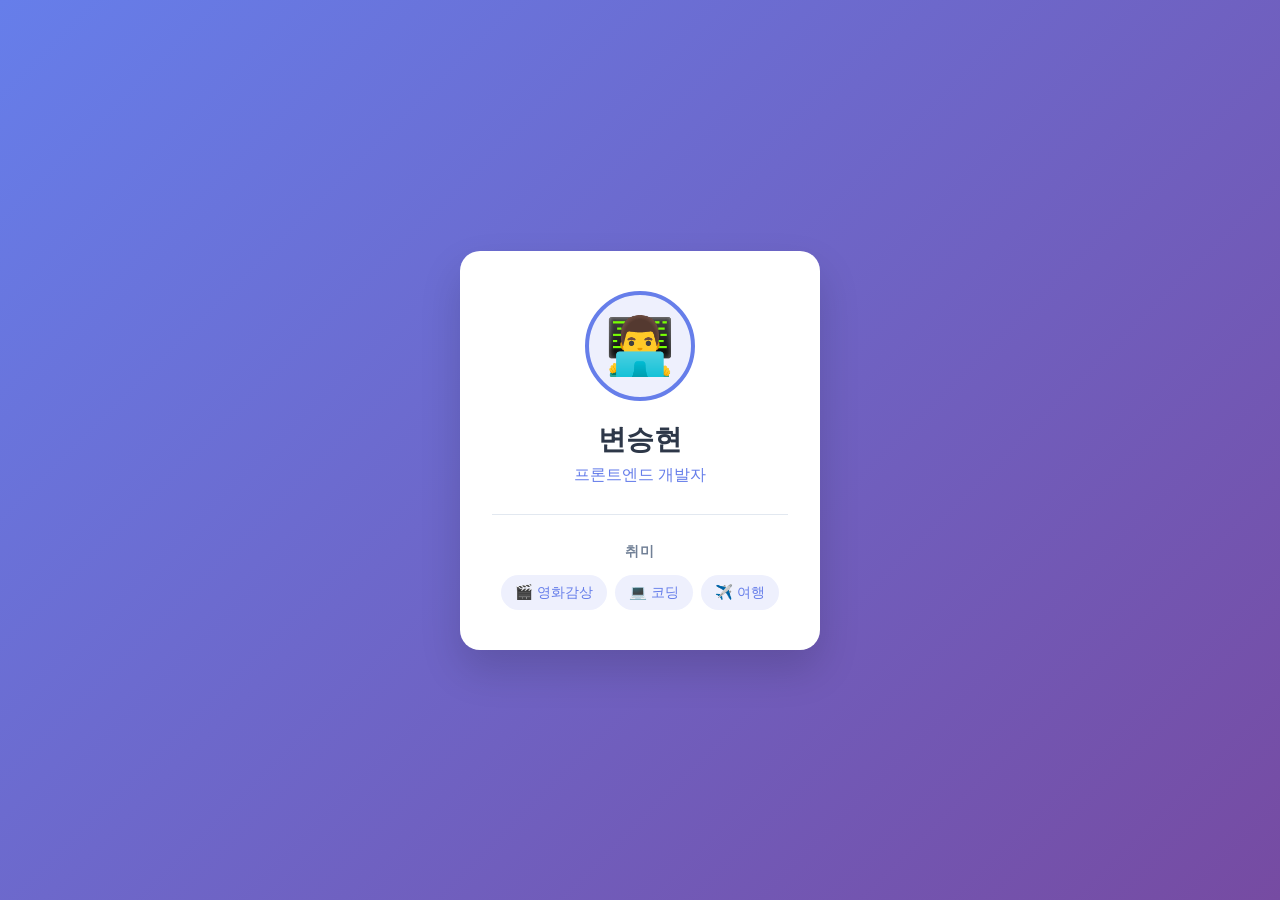
<file: index.html>
<!DOCTYPE html>
<html lang="ko">
<head>
  <!-- 한글이 깨지지 않도록 문자 인코딩 지정 -->
  <meta charset="UTF-8">
  <!-- 모바일 화면 너비에 맞춰 표시 -->
  <meta name="viewport" content="width=device-width, initial-scale=1.0">
  <!-- 접속하자마자 자기소개 페이지로 이동 (스크립트가 꺼져 있어도 동작) -->
  <meta http-equiv="refresh" content="0; url=hello-world/profile/">
  <title>자기소개로 이동 중</title>
  <!-- 뒤로 가기 시 이 중간 페이지가 남지 않도록 replace로 이동 -->
  <script>location.replace('hello-world/profile/');</script>
</head>
<body>
  <!-- 자동 이동이 안 될 때를 위한 안내 링크 -->
  <p>자기소개 페이지로 이동합니다. 이동하지 않으면 <a href="hello-world/profile/">여기</a>를 눌러 주세요.</p>
</body>
</html>
</file>
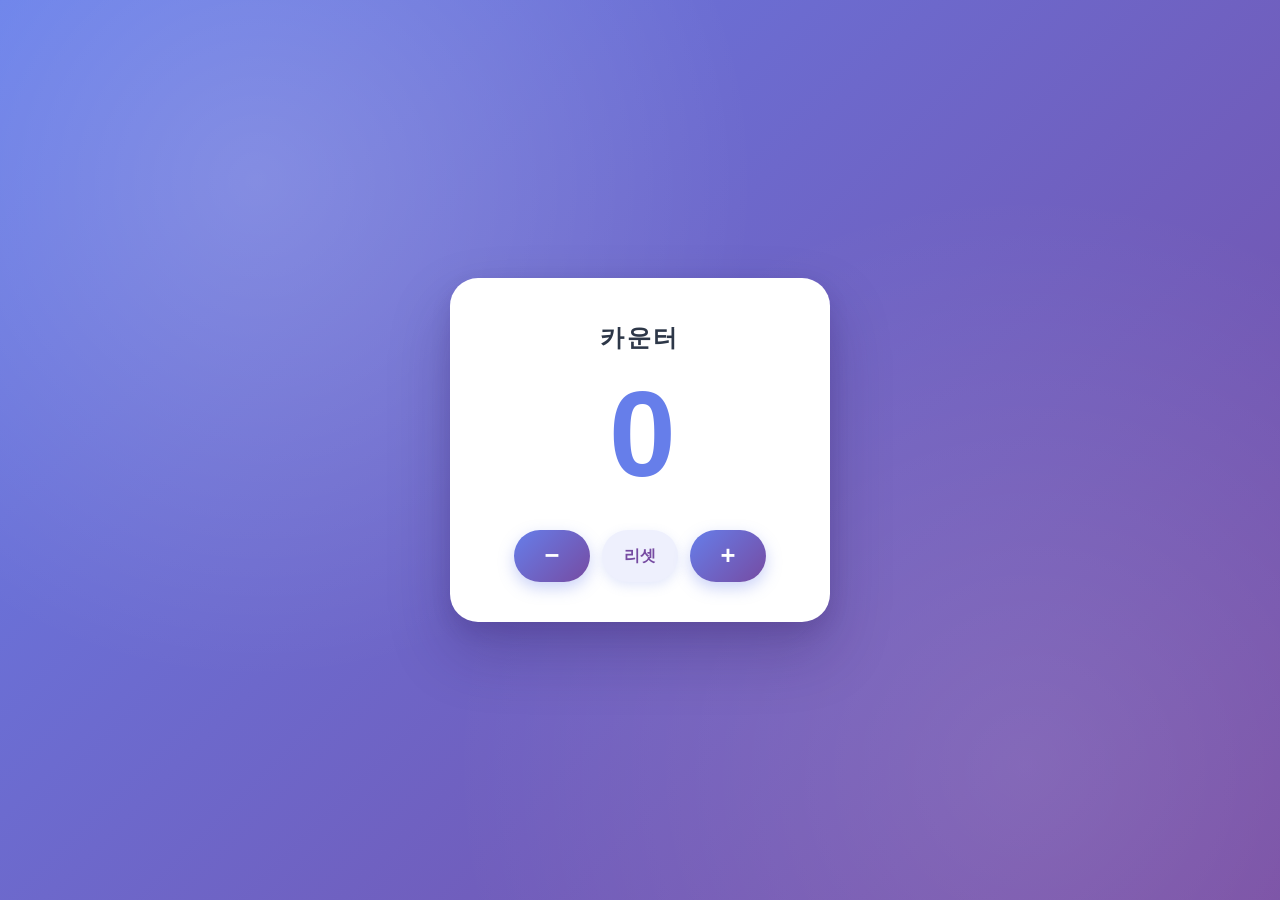
<file: hello-world/Counter/index.html>
<!DOCTYPE html>
<html lang="ko">
<head>
  <!-- 한글이 깨지지 않도록 문자 인코딩 지정 -->
  <meta charset="UTF-8">
  <!-- 모바일 화면 너비에 맞춰 표시 -->
  <meta name="viewport" content="width=device-width, initial-scale=1.0">
  <!-- 브라우저 탭에 표시되는 제목 -->
  <title>카운터</title>
  <!-- 페이지 스타일 -->
  <link rel="stylesheet" href="style.css">
</head>
<body>
  <!-- 화면 중앙에 배치되는 카운터 카드 -->
  <main class="counter">
    <h1 class="title">카운터</h1>

    <!-- 현재 숫자 표시 영역 (초기값 0) -->
    <!-- aria-live: 숫자가 바뀌면 스크린 리더가 읽어줌 -->
    <div id="count" class="count" aria-live="polite">0</div>

    <!-- 조작 버튼 영역 -->
    <div class="buttons">
      <!-- 감소 버튼: 1 감소 -->
      <button id="decrease" class="btn" aria-label="감소">−</button>
      <!-- 리셋 버튼: 0으로 초기화 -->
      <button id="reset" class="btn btn-reset">리셋</button>
      <!-- 증가 버튼: 1 증가 -->
      <button id="increase" class="btn" aria-label="증가">+</button>
    </div>
  </main>

  <!-- 카운터 동작 스크립트 -->
  <script src="main.js"></script>
</body>
</html>
</file>
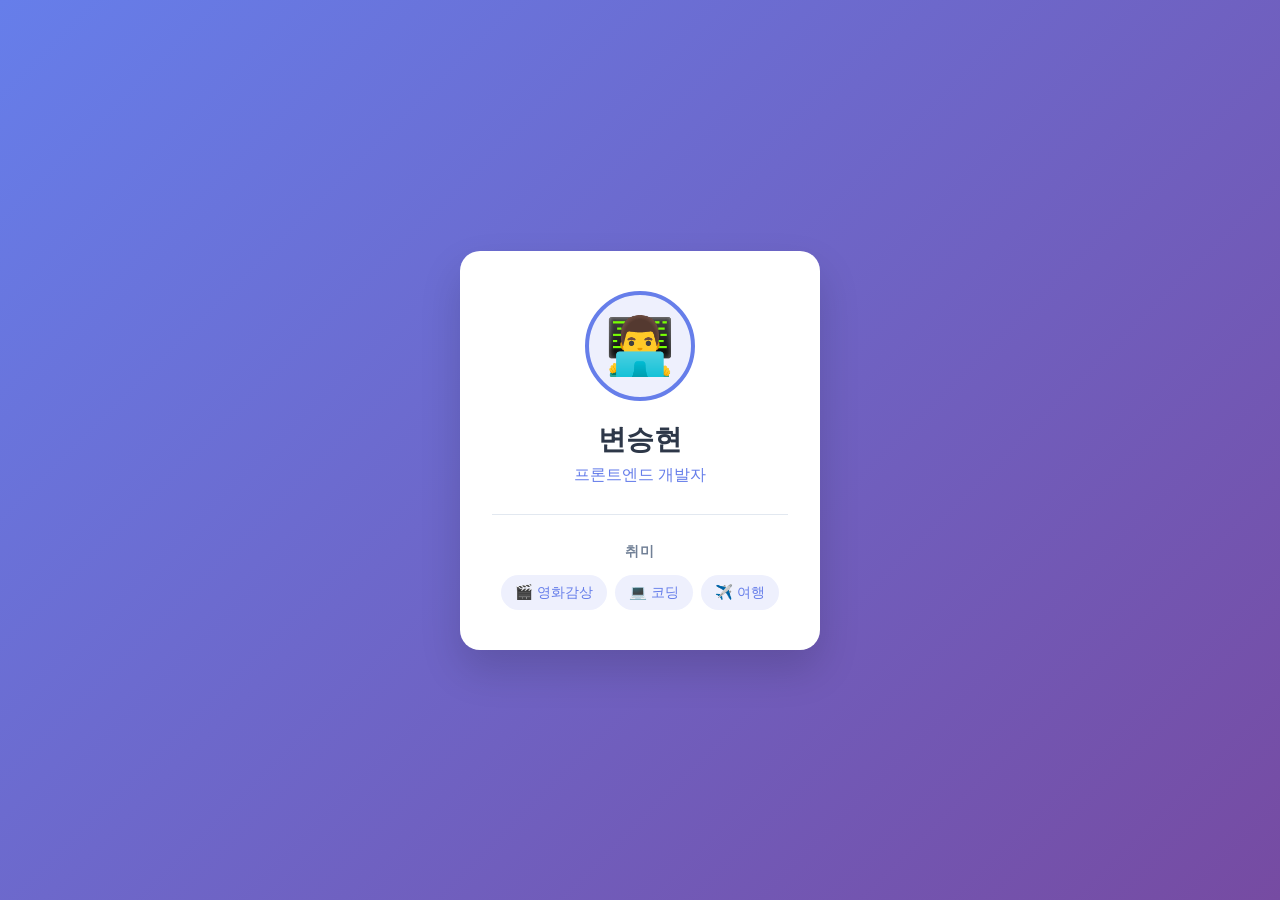
<file: hello-world/profile/index.html>
<!DOCTYPE html>
<html lang="ko">
<head>
  <!-- 한글이 깨지지 않도록 문자 인코딩 지정 -->
  <meta charset="UTF-8">
  <!-- 모바일 화면 너비에 맞춰 표시 -->
  <meta name="viewport" content="width=device-width, initial-scale=1.0">
  <!-- 브라우저 탭에 표시되는 제목 -->
  <title>변승현 | 자기소개</title>
  <!-- 페이지 스타일 (색상 테마는 style.css의 :root 변수에서 관리) -->
  <link rel="stylesheet" href="style.css">
</head>
<body>
  <!-- 화면 중앙에 배치되는 프로필 카드 -->
  <main class="card">
    <!-- 프로필 아바타 (이모지) -->
    <div class="avatar">👨‍💻</div>
    <!-- 이름 -->
    <h1 class="name">변승현</h1>
    <!-- 직업 -->
    <p class="job">프론트엔드 개발자</p>

    <!-- 기본 정보와 취미 영역을 나누는 구분선 -->
    <hr class="divider">

    <!-- 취미 목록 (각 항목은 태그 모양으로 표시됨) -->
    <section class="hobbies">
      <h2>취미</h2>
      <ul>
        <li>🎬 영화감상</li>
        <li>💻 코딩</li>
        <li>✈️ 여행</li>
      </ul>
    </section>
  </main>

  <!-- 페이지 동작 스크립트 (로드 후 initApp 실행) -->
  <script src="main.js"></script>
</body>
</html>
</file>
<file: hello-world/Counter/style.css>
/* 테마 색상 변수 (여기만 바꾸면 전체 색상이 바뀜) */
:root {
  --primary: #667eea;
  --primary-dark: #764ba2;
  --primary-light: #eef0fd;
  --text: #2d3748;
  --text-muted: #718096;
  --positive: #38a169; /* 양수일 때 숫자 색 (초록) */
  --negative: #e53e3e; /* 음수일 때 숫자 색 (빨강) */

  /* 버튼 그림자 (보라색이 살짝 비치는 부드러운 그림자) */
  --shadow-btn: 0 6px 16px rgba(102, 126, 234, 0.35);
  --shadow-btn-hover: 0 10px 24px rgba(102, 126, 234, 0.5);
}

/* 브라우저 기본 여백 제거 및 크기 계산 방식 통일 */
* {
  margin: 0;
  padding: 0;
  box-sizing: border-box;
}

/* 페이지 전체: 보라색 그라데이션 배경 + 카드를 화면 정중앙에 배치 */
body {
  min-height: 100vh;
  display: flex;
  justify-content: center;
  align-items: center;
  padding: 16px;
  font-family: -apple-system, BlinkMacSystemFont, "Segoe UI", "Malgun Gothic", sans-serif;
  color: var(--text);
  /* 은은한 빛 번짐 2개 + 대각선 보라색 그라데이션 */
  background:
    radial-gradient(circle at 20% 20%, rgba(255, 255, 255, 0.18), transparent 40%),
    radial-gradient(circle at 80% 85%, rgba(255, 255, 255, 0.12), transparent 45%),
    linear-gradient(135deg, var(--primary) 0%, var(--primary-dark) 100%);
}

/* 카운터 카드: 넉넉한 여백, 큰 둥근 모서리, 깊은 그림자 */
.counter {
  width: 100%;
  max-width: 380px;
  padding: 44px 32px 40px;
  background: #fff;
  border-radius: 28px;
  box-shadow:
    0 30px 60px rgba(40, 20, 80, 0.25),
    0 8px 20px rgba(40, 20, 80, 0.12);
  text-align: center;
}

/* 상단 제목: 크고 진하게 해서 잘 보이도록 */
.title {
  font-size: 1.5rem;
  font-weight: 700;
  letter-spacing: 0.1em;
  color: var(--text);
}

/* 큰 숫자 표시: 아주 크고 굵게 */
.count {
  margin: 20px 0 36px;
  font-size: 7.5rem;
  font-weight: 800;
  line-height: 1;
  letter-spacing: -0.04em;
  color: var(--primary);
  font-variant-numeric: tabular-nums; /* 자릿수가 바뀌어도 숫자 폭 고정 */
  transition: color 0.2s; /* 색상이 부드럽게 바뀌도록 */
}

/* 양수일 때 초록색 */
.count.positive {
  color: var(--positive);
}

/* 음수일 때 빨간색 */
.count.negative {
  color: var(--negative);
}

/* 버튼 3개를 가로로 나란히 배치 */
.buttons {
  display: flex;
  justify-content: center;
  gap: 12px;
}

/* 공통 버튼 스타일 (+, -): pill 형태 + 그라데이션 + 그림자 */
.btn {
  min-width: 76px;
  height: 52px;
  padding: 0 22px;
  font-size: 1.6rem;
  font-weight: 600;
  line-height: 1;
  border: none;
  border-radius: 999px; /* 양 끝이 완전히 둥근 pill 모양 */
  background: linear-gradient(135deg, var(--primary) 0%, var(--primary-dark) 100%);
  color: #fff;
  box-shadow: var(--shadow-btn);
  cursor: pointer;
  transition: transform 0.15s, box-shadow 0.15s, filter 0.15s;
}

/* 호버: 살짝 떠오르고 그림자가 커짐 */
.btn:hover {
  transform: translateY(-2px);
  box-shadow: var(--shadow-btn-hover);
  filter: brightness(1.05);
}

/* 클릭: 다시 내려앉으며 눌리는 느낌 */
.btn:active {
  transform: translateY(0) scale(0.97);
  box-shadow: var(--shadow-btn);
}

/* 키보드 이동 시 포커스 표시 */
.btn:focus-visible {
  outline: 3px solid var(--primary-light);
  outline-offset: 3px;
}

/* 리셋 버튼: 연한 배경의 보조 버튼 */
.btn-reset {
  font-size: 1rem;
  background: var(--primary-light);
  color: var(--primary-dark);
  box-shadow: 0 4px 12px rgba(102, 126, 234, 0.18);
}

.btn-reset:hover {
  background: #e3e7fc;
  box-shadow: 0 8px 18px rgba(102, 126, 234, 0.28);
}

/* 좁은 화면(휴대폰): 여백과 크기를 줄여 버튼이 한 줄에 들어가도록 */
@media (max-width: 400px) {
  .counter {
    padding: 36px 20px 32px;
  }

  .count {
    font-size: 6rem;
  }

  .btn {
    min-width: 64px;
    padding: 0 16px;
  }
}
</file>
<file: hello-world/profile/style.css>
:root {
  --primary: #667eea;
  --primary-dark: #764ba2;
  --primary-light: #eef0fd;
  --text: #2d3748;
  --text-muted: #718096;
}

* {
  margin: 0;
  padding: 0;
  box-sizing: border-box;
}

body {
  min-height: 100vh;
  display: flex;
  justify-content: center;
  align-items: center;
  padding: 16px;
  font-family: -apple-system, BlinkMacSystemFont, "Segoe UI", "Malgun Gothic", sans-serif;
  background: linear-gradient(135deg, var(--primary) 0%, var(--primary-dark) 100%);
  color: var(--text);
}

.card {
  width: 100%;
  max-width: 360px;
  padding: 40px 32px;
  background: #fff;
  border-radius: 20px;
  box-shadow: 0 20px 40px rgba(0, 0, 0, 0.15);
  text-align: center;
}

.avatar {
  width: 110px;
  height: 110px;
  margin: 0 auto 20px;
  display: flex;
  justify-content: center;
  align-items: center;
  font-size: 56px;
  background: var(--primary-light);
  border: 4px solid var(--primary);
  border-radius: 50%;
}

.name {
  font-size: 1.75rem;
  font-weight: 700;
  margin-bottom: 6px;
}

.job {
  font-size: 1rem;
  font-weight: 500;
  color: var(--primary);
}

.divider {
  margin: 28px 0;
  border: none;
  border-top: 1px solid #e2e8f0;
}

.hobbies h2 {
  font-size: 0.85rem;
  font-weight: 600;
  letter-spacing: 0.1em;
  color: var(--text-muted);
  margin-bottom: 14px;
}

.hobbies ul {
  list-style: none;
  display: flex;
  flex-wrap: wrap;
  justify-content: center;
  gap: 8px;
}

.hobbies li {
  padding: 8px 14px;
  font-size: 0.9rem;
  background: var(--primary-light);
  color: var(--primary);
  border-radius: 999px;
}
</file>
